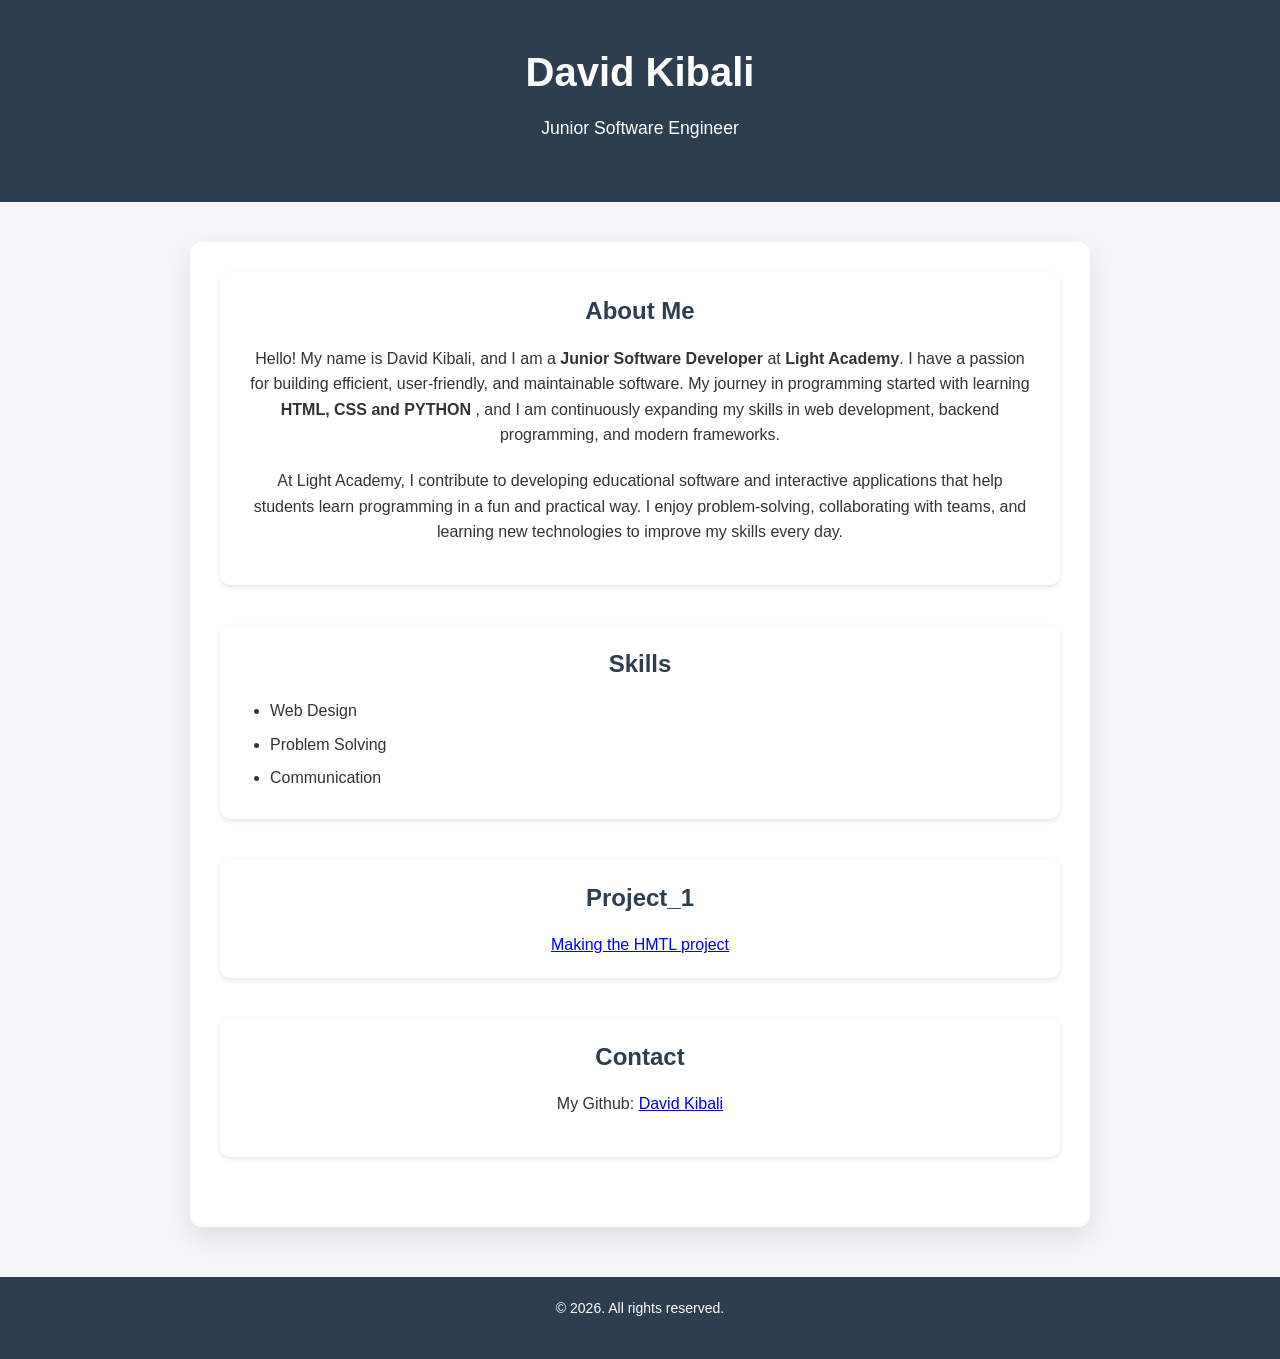
<file: index.html>
<!DOCTYPE html>
<html lang="en">
<head>
    <meta charset="UTF-8">
    <meta name="viewport" content="width=device-width, initial-scale=1.0">
    <title>David Kibali | Professional Profile</title>
    <link rel="stylesheet" href="style.css">
</head>
<body>
    <header class="header">
        <h1>David Kibali</h1>
        <p>Junior Software Engineer</p>
    </header>
    <main class="container">
<section id="about-me">
    <h2>About Me</h2>
    <p>
        Hello! My name is David Kibali, and I am a <strong>Junior Software Developer</strong> at <strong>Light Academy</strong>.  
        I have a passion for building efficient, user-friendly, and maintainable software. My journey in programming started with learning <strong> HTML, CSS and PYTHON </strong>, and I am continuously expanding my skills in web development, backend programming, and modern frameworks.
    </p>
    <p>
        At Light Academy, I contribute to developing educational software and interactive applications that help students learn programming in a fun and practical way. I enjoy problem-solving, collaborating with teams, and learning new technologies to improve my skills every day.
    </p>

</section>

        <section id="skills">
            <h2>Skills</h2>
            <ul>
                <li>Web Design</li>
                <li>Problem Solving</li>
                <li>Communication</li>
            </ul>
        </section>
        <section id="Projects">
            <h2>Project_1</h2>
            <a href="module_1.html"> Making the HMTL project</a>

        </section>

        <section id="contact">
            <h2>Contact</h2>
            <p>My Github: <a href="https://github.com/DKibali" target="_blank">David Kibali</a></p>
        </section>
    </main>
    <footer class="footer">
        <p>&copy; 2026. All rights reserved.</p>
    </footer>
</body>
</html>
</file>
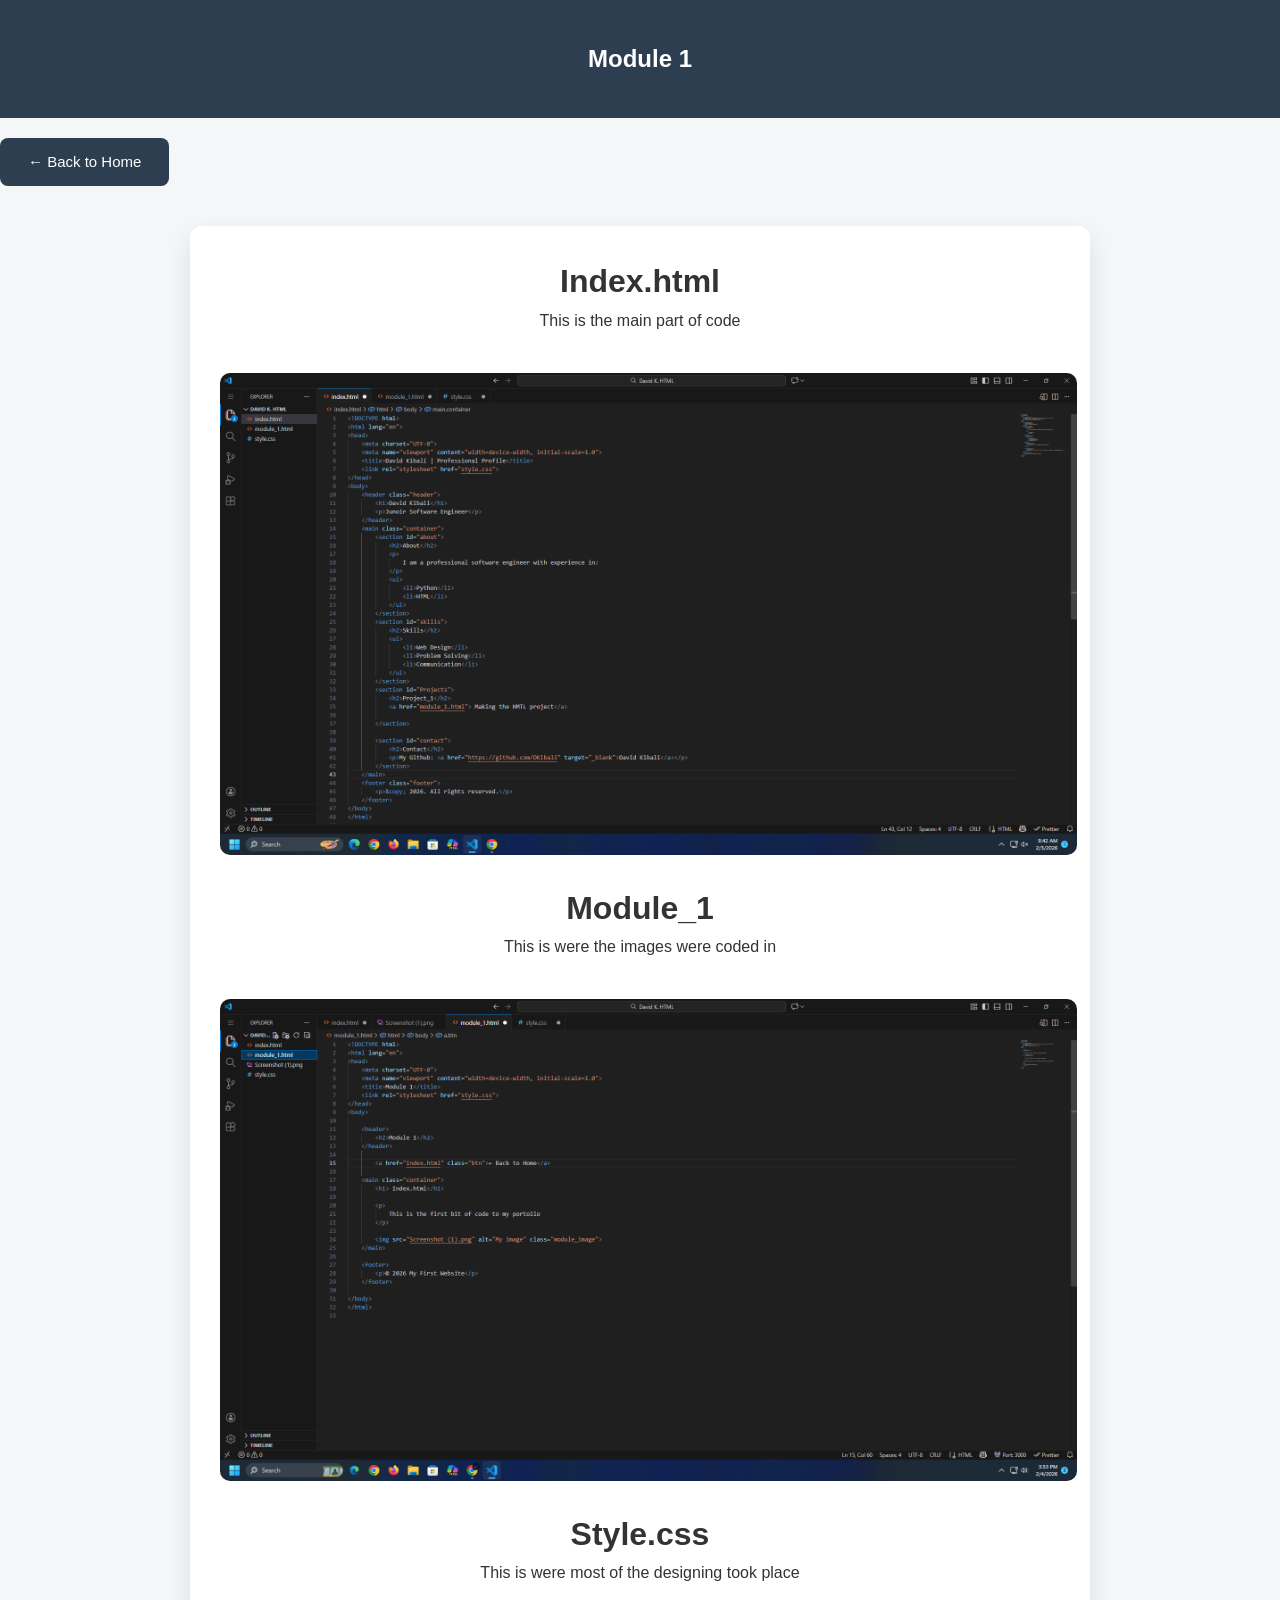
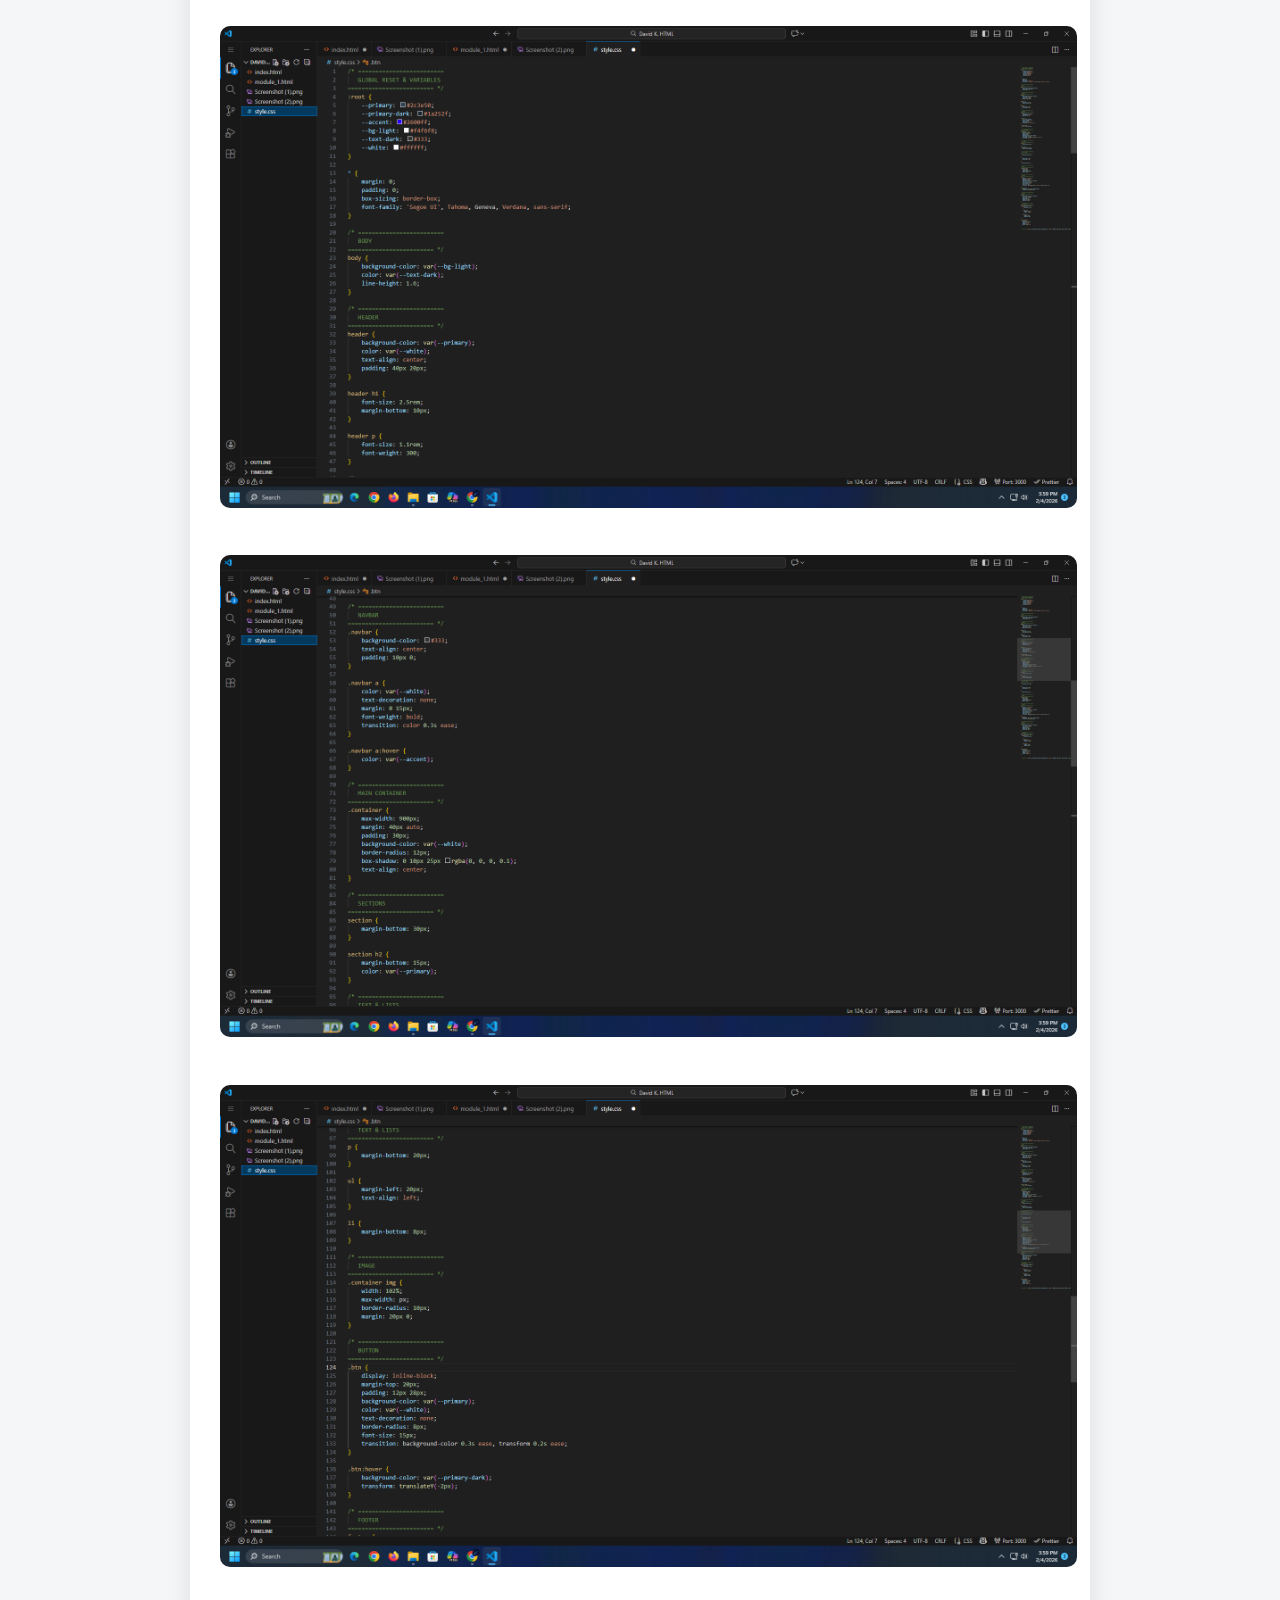
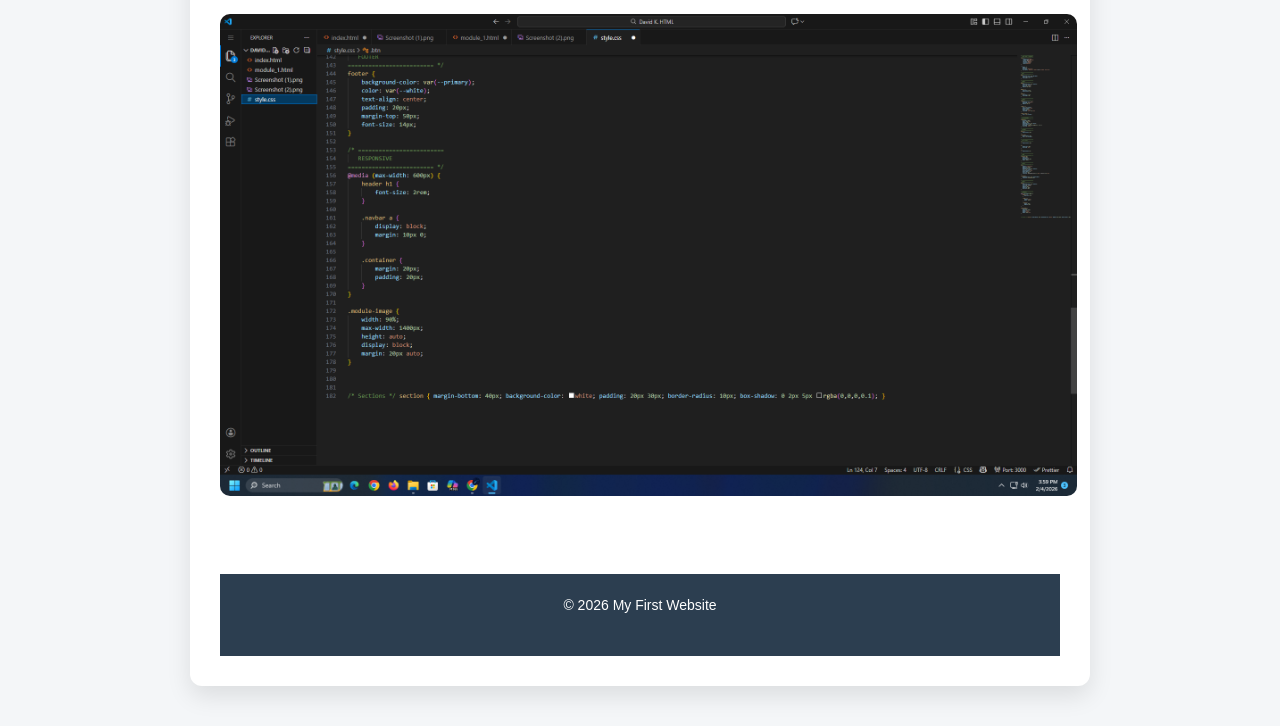
<file: module_1.html>
<!DOCTYPE html>
<html lang="en">
<head>
    <meta charset="UTF-8">
    <meta name="viewport" content="width=device-width, initial-scale=1.0">
    <title>Module 1</title>
    <link rel="stylesheet" href="style.css">
</head>
<body>

    <header>
        <h2>Module 1</h2>
    </header>

        <a href="index.html" class="btn">← Back to Home</a>

    <main class="container">

    
        <h1> Index.html</h1>

        <p>
            This is the main part of code
        </p>

        <img src="Screenshot (1).png" alt="My image" class="module_image">
    

            <h1> Module_1</h1>

        <p>
            This is were the images were coded in
        </p>

        <img src="Screenshot (2).png" alt="My image" class="module_image">

            <h1> Style.css</h1>

        <p>
            This is were most of the designing took place
        </p>

        <img src="Screenshot (3).png" alt="My image" class="module_image">
        <img src="Screenshot (4).png" alt="My image" class="module_image">
        <img src="Screenshot (5).png" alt="My image" class="module_image">
        <img src="Screenshot (6).png" alt="My image" class="module_image">

    <footer>
        <p>© 2026 My First Website</p>
    </footer>

</body>
</html>
</file>
<file: style.css>
/* =========================
   GLOBAL RESET & VARIABLES
========================= */
:root {
    --primary: #2c3e50;
    --primary-dark: #1a252f;
    --accent: #2600ff;
    --bg-light: #f4f6f8;
    --text-dark: #333;
    --white: #ffffff;
}

* {
    margin: 0;
    padding: 0;
    box-sizing: border-box;
    font-family: 'Segoe UI', Tahoma, Geneva, Verdana, sans-serif;
}

/* =========================
   BODY
========================= */
body {
    background-color: var(--bg-light);
    color: var(--text-dark);
    line-height: 1.6;
}

/* =========================
   HEADER
========================= */
header {
    background-color: var(--primary);
    color: var(--white);
    text-align: center;
    padding: 40px 20px;
}

header h1 {
    font-size: 2.5rem;
    margin-bottom: 10px;
}

header p {
    font-size: 1.1rem;
    font-weight: 300;
}

/* =========================
   NAVBAR
========================= */
.navbar {
    background-color: #333;
    text-align: center;
    padding: 10px 0;
}

.navbar a {
    color: var(--white);
    text-decoration: none;
    margin: 0 15px;
    font-weight: bold;
    transition: color 0.3s ease;
}

.navbar a:hover {
    color: var(--accent);
}

/* =========================
   MAIN CONTAINER
========================= */
.container {
    max-width: 900px;
    margin: 40px auto;
    padding: 30px;
    background-color: var(--white);
    border-radius: 12px;
    box-shadow: 0 10px 25px rgba(0, 0, 0, 0.1);
    text-align: center;
}

/* =========================
   SECTIONS
========================= */
section {
    margin-bottom: 30px;
}

section h2 {
    margin-bottom: 15px;
    color: var(--primary);
}

/* =========================
   TEXT & LISTS
========================= */
p {
    margin-bottom: 20px;
}

ul {
    margin-left: 20px;
    text-align: left;
}

li {
    margin-bottom: 8px;
}

/* =========================
   IMAGE
========================= */
.container img {
    width: 102%;
    max-width: px;
    border-radius: 10px;
    margin: 20px 0;
}

/* =========================
   BUTTON
========================= */
.btn {
    display: inline-block;
    margin-top: 20px;
    padding: 12px 28px;
    background-color: var(--primary);
    color: var(--white);
    text-decoration: none;
    border-radius: 8px;
    font-size: 15px;
    transition: background-color 0.3s ease, transform 0.2s ease;
}

.btn:hover {
    background-color: var(--primary-dark);
    transform: translateY(-2px);
}

/* =========================
   FOOTER
========================= */
footer {
    background-color: var(--primary);
    color: var(--white);
    text-align: center;
    padding: 20px;
    margin-top: 50px;
    font-size: 14px;
}

/* =========================
   RESPONSIVE
========================= */
@media (max-width: 600px) {
    header h1 {
        font-size: 2rem;
    }

    .navbar a {
        display: block;
        margin: 10px 0;
    }

    .container {
        margin: 20px;
        padding: 20px;
    }
}

.module-image {
    width: 90%;
    max-width: 1400px;
    height: auto;
    display: block;
    margin: 20px auto;
}



/* Sections */ section { margin-bottom: 40px; background-color: white; padding: 20px 30px; border-radius: 10px; box-shadow: 0 2px 5px rgba(0,0,0,0.1); }
</file>
